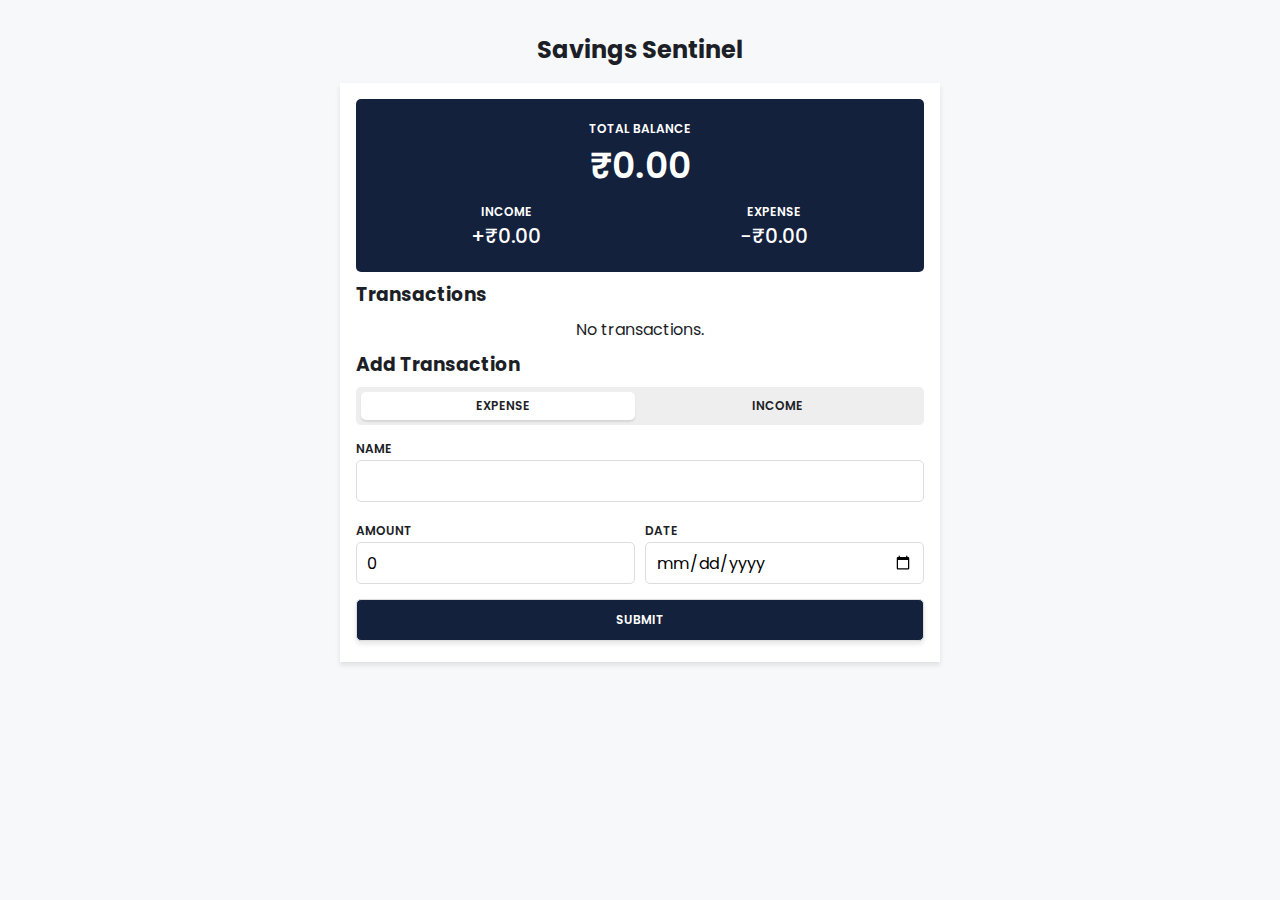
<file: index.html>
<!DOCTYPE html>
<html lang="en">
  <head>
    <meta charset="UTF-8" />
    <meta http-equiv="X-UA-Compatible" content="IE=edge" />
    <meta name="viewport" content="width=device-width, initial-scale=1.0" />
    <title>Savings Sentinel</title>
    <link rel="stylesheet" href="style.css" />
  </head>
  <body>
    <h1>Savings Sentinel</h1>

    <main>
      <header>
        <div>
          <h5>Total Balance</h5>
          <span id="balance">₹0.00</span>
        </div>
        <div>
          <h5>Income</h5>
          <span id="income">₹0.00</span>
        </div>
        <div>
          <h5>Expense</h5>
          <span id="expense">₹0.00</span>
        </div>
      </header>

      <section>
        <h3>Transactions</h3>
        <ul id="transactionList"></ul>
        <div id="status"></div>
      </section>

      <section>
        <h3>Add Transaction</h3>

        <form id="transactionForm">
          <div>
            <label for="type">
              <input type="checkbox" name="type" id="type" />
              <div class="option">
                <span>Expense</span>
                <span>Income</span>
              </div>
            </label>
          </div>
          <div>
            <label for="name">Name</label>
            <input type="text" name="name" required />
          </div>
          <div>
            <label for="amount">Amount</label>
            <input
              type="number"
              name="amount"
              value="0"
              min="0.01"
              step="0.01"
              required
            />
          </div>
          <div>
            <label for="date">Date</label>
            <input type="date" name="date" required />
          </div>
          <button type="submit">Submit</button>
        </form>
      </section>
    </main>

    <script src="script.js"></script>
  </body>
</html>
</file>
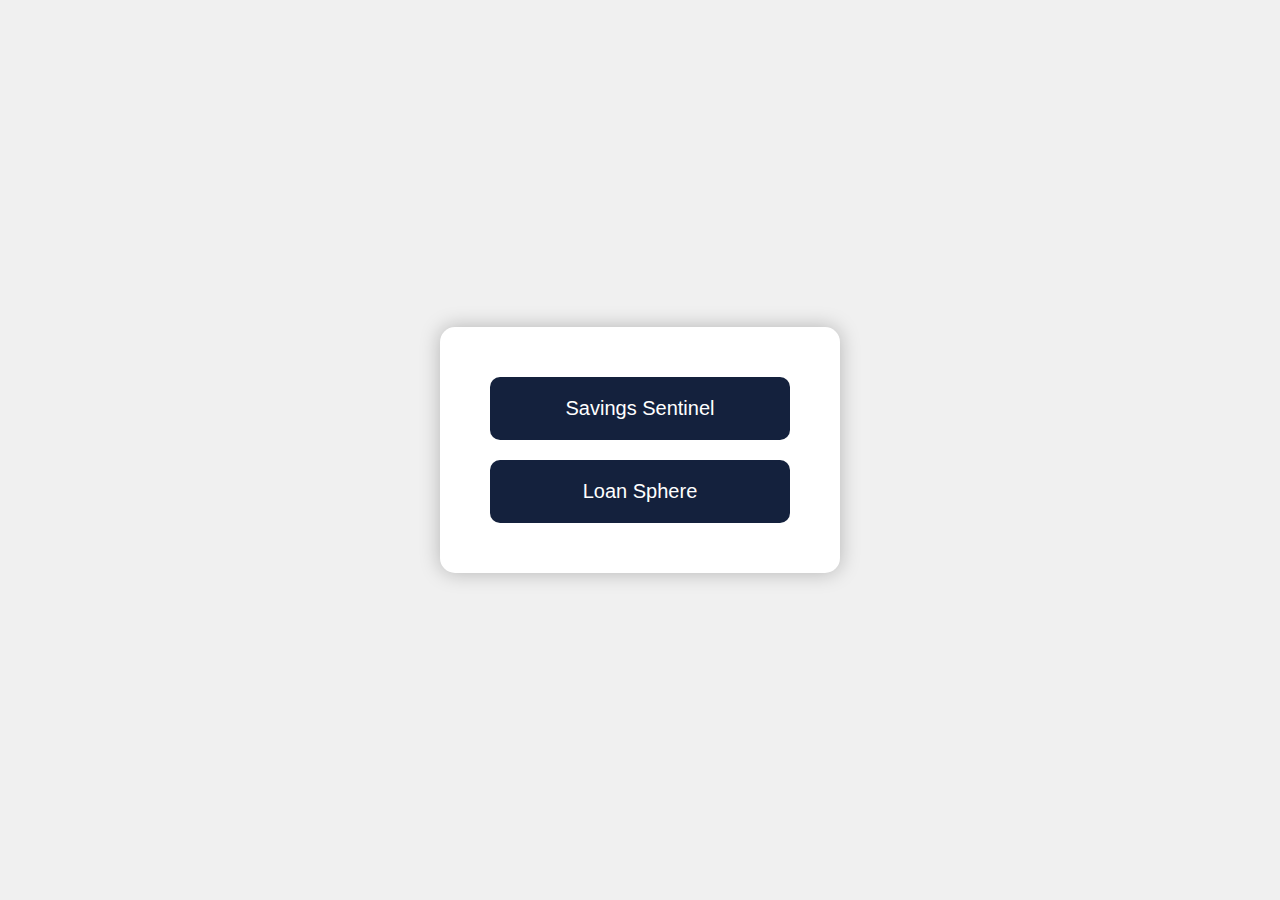
<file: index2.html>
<!DOCTYPE html>
<html lang="en">
<head>
    <meta charset="UTF-8">
    <meta name="viewport" content="width=device-width, initial-scale=1.0">
    <title>Interface</title>
    <link rel="stylesheet" href="style2.css">
</head>
<body>
    <div class="container">
      <a href="index.html" target="=_blank">
        <button class="custom-button" id="savings-button">Savings Sentinel</button>
      </a>
      <a href="index1.html" target="=_blank">
        <button class="custom-button" id="loan-button">Loan Sphere</button>
      </a>
    </div>
    <script src="advance.js"></script>
</body>
</html>
</file>
<file: style.css>
@import url("https://fonts.googleapis.com/css2?family=Poppins:ital,wght@0,100;0,200;0,300;0,400;0,500;0,600;0,700;0,800;0,900;1,100;1,200;1,300;1,400;1,500;1,600;1,700;1,800;1,900&display=swap");

:root {
    --bg-color: #f6f8fa;
    --text-color: #1d1f27;
    --main-color: #14213d;
  }
  
  * {
    padding: 0;
    margin: 0;
    box-sizing: border-box;
  }
  
  body {
    padding: 2rem;
    font-family: "Poppins", sans-serif;
    background-color: var(--bg-color);
    color: var(--text-color);
  }
  
  h1 {
    text-align: center;
    font-size: 1.5rem;
  }
  
  h3,
  header,
  ul {
    margin-bottom: 0.5rem;
  }
  
  main {
    max-width: 600px;
    margin: 1rem auto;
    background-color: #fff;
    padding: 1rem;
    box-shadow: 0 3px 5px rgba(0, 0, 0, 0.1);
  }
  
  header {
    background-color: var(--main-color);
    color: #fff;
    padding: 1rem;
    text-align: center;
    border-radius: 5px;
    display: flex;
    flex-wrap: wrap;
  }
  
  header div {
    padding: 5px;
  }
  
  header div:first-child {
    flex-basis: 100%;
    font-size: 2.25rem;
    font-weight: 600;
  }
  
  header div:nth-child(n + 2) {
    flex-basis: 50%;
    font-size: 1.25rem;
    font-weight: 500;
  }
  
  header h5 {
    font-size: 0.75rem;
    font-weight: 600;
    text-transform: uppercase;
  }
  
  form {
    display: flex;
    flex-wrap: wrap;
    gap: 10px;
  }
  
  form input:not(#type),
  form button {
    width: 100%;
    padding: 10px;
    border: 1px solid #ddd;
    border-radius: 5px;
    margin-bottom: 5px;
    height: 42px;
    font-family: "Poppins", sans-serif;
    font-size: 1rem;
  }
  
  form button {
    background-color: var(--main-color);
    color: #fff;
    font-size: 0.75rem;
    font-weight: 600;
    text-transform: uppercase;
    box-shadow: 0 3px 5px rgba(0, 0, 0, 0.1);
  }
  
  form label {
    font-size: 0.75rem;
    font-weight: 600;
    text-transform: uppercase;
  }
  
  form div:nth-child(-n + 2) {
    flex-basis: 100%;
  }
  
  form div:nth-child(n + 3) {
    flex-basis: calc(50% - 5px);
  }
  
  input#type {
    appearance: none;
    position: absolute;
  }
  
  .option {
    display: flex;
    align-items: center;
    justify-content: center;
    padding: 10px;
    background: #eee;
    border-radius: 5px;
    position: relative;
  }
  
  .option span {
    width: 50%;
    text-align: center;
    cursor: pointer;
    z-index: 2;
  }
  
  .option::before {
    content: "";
    position: absolute;
    top: 5px;
    left: 0;
    background-color: #fff;
    height: calc(100% - 10px);
    width: calc(50% - 10px);
    transform: translateX(5px);
    border-radius: inherit;
    box-shadow: 0 2px 2px rgba(0, 0, 0, 0.1);
    transition: all 200ms;
  }
  
  input#type:checked ~ .option::before {
    left: 50%;
  }
  
  ul {
    list-style-type: none;
  }
  
  ul li {
    display: flex;
    justify-content: space-between;
    align-items: flex-start;
    padding: 5px 10px;
    position: relative;
  }
  
  ul li:hover {
    background: rgba(0, 0, 0, 0.1);
  }
  
  .name {
    flex: 1;
  }
  
  .name h4 {
    font-size: 1rem;
    font-weight: 600;
    text-transform: capitalize;
  }
  
  .name p {
    font-size: 0.8rem;
    color: #555;
  }
  
  .amount {
    font-weight: 600;
  }
  
  .amount.income {
    color: yellowgreen;
  }
  
  .amount.expense {
    color: indianred;
  }
  
  .action {
    position: absolute;
    top: 0;
    right: 0;
    background-color: #f00;
    color: #fff;
    height: 100%;
    width: 50px;
    display: grid;
    place-items: center;
    transform: scaleX(0);
    transform-origin: right;
    transition: all 300ms;
  }
  
  ul li:hover .action {
    transform: scaleX(1);
  }
  
  .action svg {
    width: 36px;
    height: 36px;
    cursor: pointer;
  }
  
  #status {
    text-align: center;
    margin-bottom: 0.5rem;
  }
</file>
<file: style2.css>
body {
    font-family: Arial, sans-serif;
    display: flex;
    justify-content: center;
    align-items: center;
    height: 100vh;
    margin: 0;
    background-color: #f0f0f0;
}

.container {
    background-color: #fff;
    padding: 50px; 
    border-radius: 15px; 
    box-shadow: 0 0 20px rgba(0, 0, 0, 0.25);
    display: flex;
    flex-direction: column; 
    gap: 20px; 
    align-items: center;
}

.custom-button {
    width: 300px; 
    padding: 20px; 
    border: none;
    border-radius: 10px; 
    cursor: pointer;
    font-size: 20px;
    transition: background-color 0.3s ease;
    text-align: center;
}

#savings-button {
    background-color: #14213d;
    color: white;
}

#loan-button {
    background-color: #14213d;
    color: white;
}

.custom-button:hover {
    opacity: 0.8;
}
</file>
